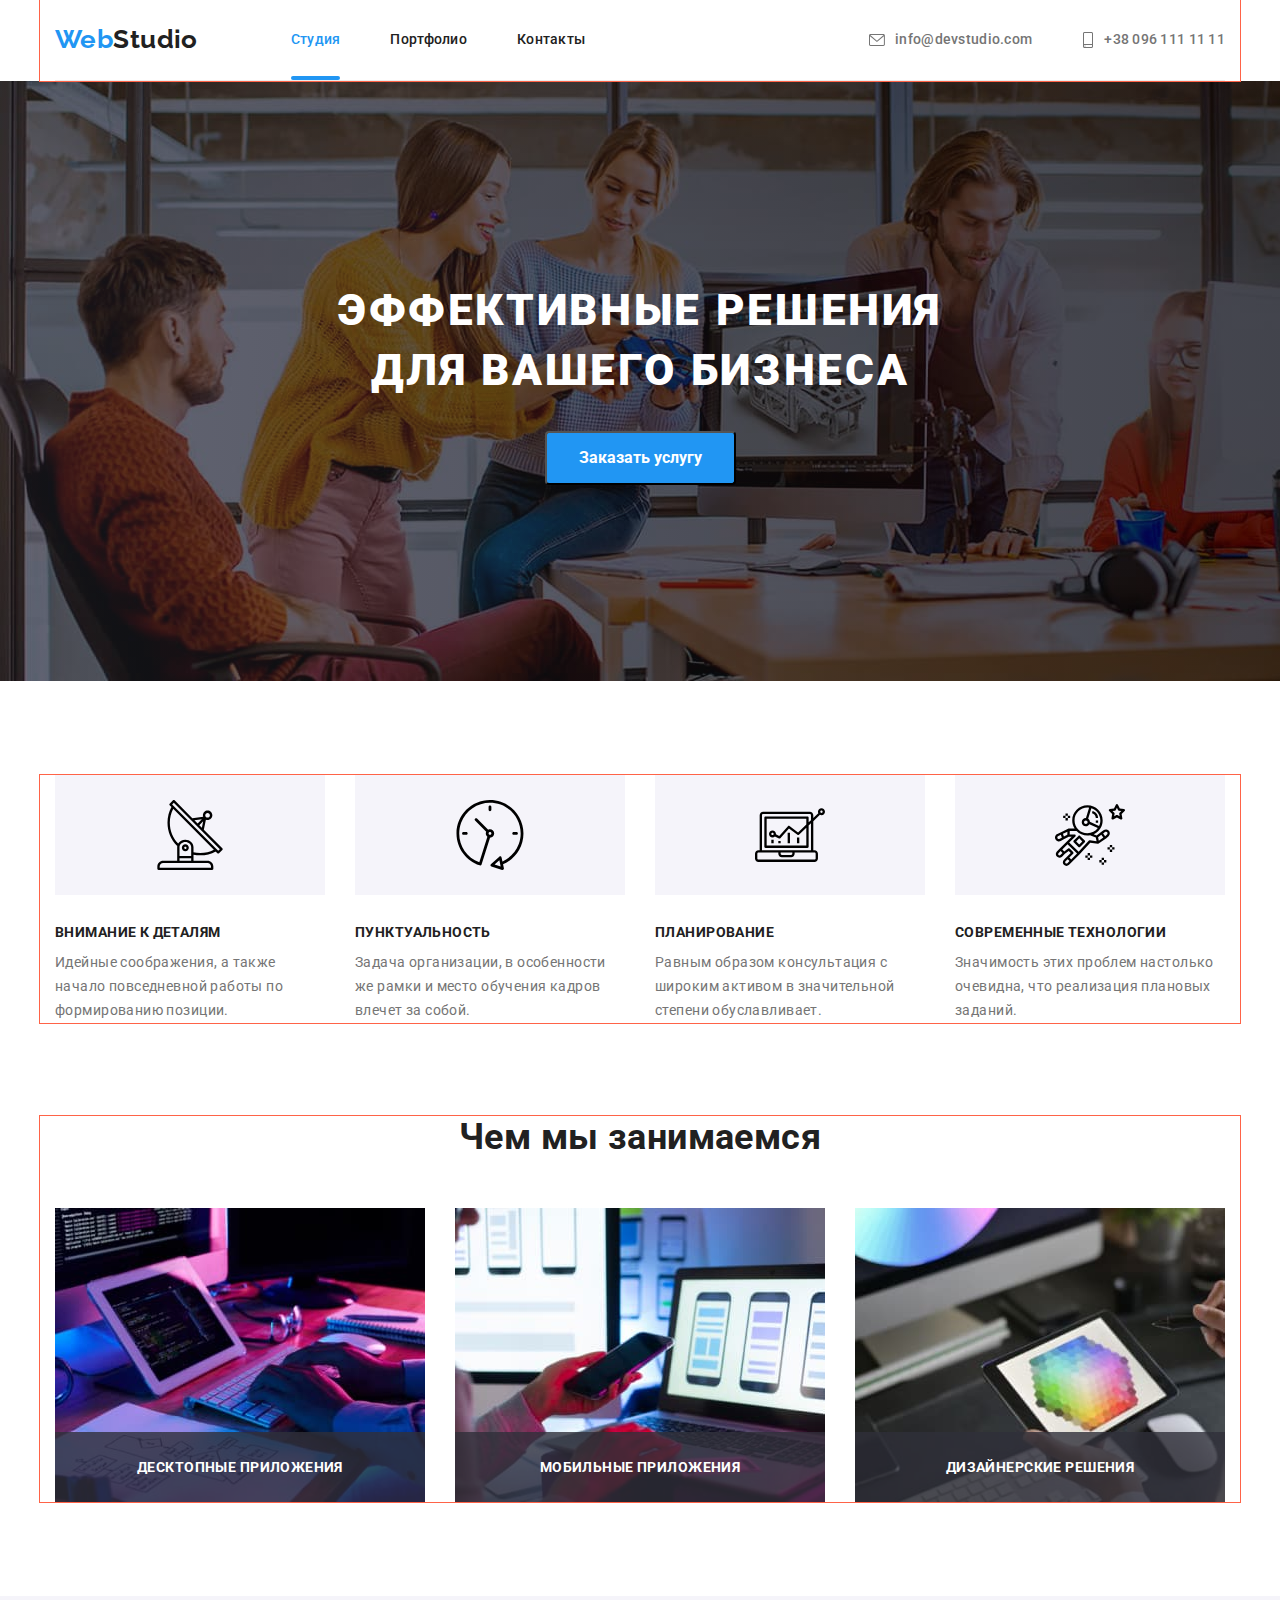
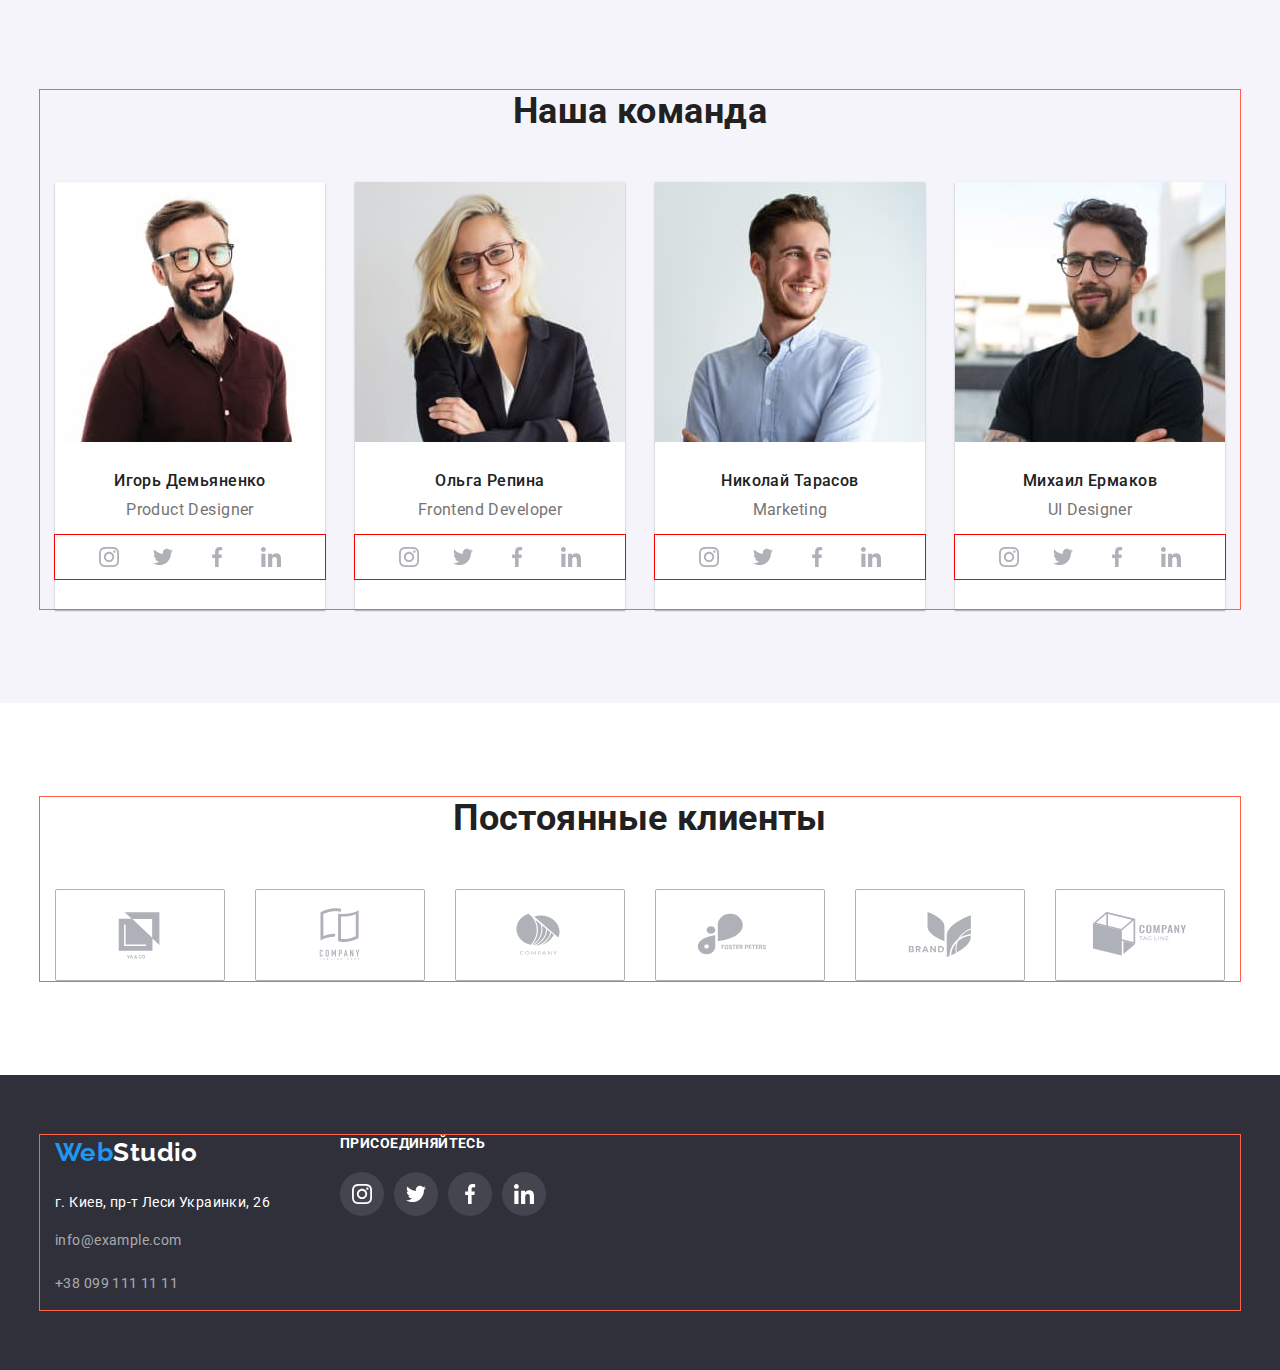
<file: index.html>
<!DOCTYPE html>
<html lang="ru">
  <head>
    <meta charset="UTF-8" />
    <meta http-equiv="X-UA-Compatible" content="IE=edge" />
    <meta name="viewport" content="width=device-width, initial-scale=1.0" />
    <title>Document</title>
    <link rel="preconnect" href="https://fonts.googleapis.com" />
    <link rel="preconnect" href="https://fonts.gstatic.com" crossorigin />
    <link
      href="https://fonts.googleapis.com/css2?family=Raleway:wght@700&family=Roboto:wght@400;500;700;900&display=swap"
      rel="stylesheet"
    />
    <link
      rel="stylesheet"
      href="https://cdnjs.cloudflare.com/ajax/libs/modern-normalize/1.1.0/modern-normalize.min.css"
    />
    <link rel="stylesheet" href="./css/styles.css" />
  </head>
  <body>
    <!--Шапка-->
    <header>
      <div class="container">
        <nav class="main-nav">
          <a href="/" class="logo-blue"> Web<span class="logo-black">Studio</span> </a>
          <ul class="site-nav list">
            <li class="item-nav">
              <a href="" class="link current">Студия</a>
            </li>
            <li class="item-nav">
              <a href="./portfolio.html" class="link">Портфолио</a>
            </li>
            <li class="item-nav">
              <a href="" class="link">Контакты</a>
            </li>
          </ul>
          <ul class="contacts-nav list">
            <li class="item">
              <a href="mailto:info@devstudio.com" class="mail">
                <svg class="mail-icon" width="16px" height="12px">
                  <use href="./images/symbol-defs.svg#icon-mail"></use>
                </svg>
                info@devstudio.com</a
              >
            </li>
            <li class="item">
              <a href="tel:+380961111111" class="tel">
                <svg class="mail-icon" width="12px" height="16px">
                  <use href="./images/symbol-defs.svg#icon-smartphone"></use>
                </svg>
                +38 096 111 11 11</a
              >
            </li>
          </ul>
        </nav>
      </div>
    </header>
    <main>
      <!-- Блок герой-->
      <section class="hero">
        <h1 class="hero-title">
          ЭФФЕКТИВНЫЕ РЕШЕНИЯ<br />
          ДЛЯ ВАШЕГО БИЗНЕСА
        </h1>
        <button type="button" class="button-hero" data-modal-open>Заказать услугу</button>
        <div class="backdrop is-hidden" data-modal>
          <div class="modal">
            <button class="icon-close" data-modal-close>
              <svg class="modal-icon" height="30" width="30">
                <use href="./images/symbol-defs.svg#icon-close"></use>
              </svg>
            </button>
          </div>
        </div>
      </section>
      <!-- Особенности-->
      <section class="section-plus">
        <div class="container">
          <h2 class="section-title-none">Особенности</h2>
          <ul class="plus">
            <li class="item">
              <div class="icon-fon">
                <svg class="item-icon" width="70" height="70">
                  <use href="./images/symbol-defs.svg#icon-antenna"></use>
                </svg>
              </div>
              <h3 class="qualite-title">ВНИМАНИЕ К ДЕТАЛЯМ</h3>
              <p>
                Идейные соображения, а также начало повседневной работы по формированию позиции.
              </p>
            </li>
            <li class="item">
              <div class="icon-fon">
                <svg class="item-icon" width="70" height="70">
                  <use href="./images/symbol-defs.svg#icon-clock"></use>
                </svg>
              </div>
              <h3 class="qualite-title">ПУНКТУАЛЬНОСТЬ</h3>
              <p>
                Задача организации, в особенности же рамки и место обучения кадров влечет за собой.
              </p>
            </li>
            <li class="item">
              <div class="icon-fon">
                <svg class="item-icon" width="70" height="70">
                  <use href="./images/symbol-defs.svg#icon-diagram"></use>
                </svg>
              </div>
              <h3 class="qualite-title">ПЛАНИРОВАНИЕ</h3>
              <p>
                Равным образом консультация с широким активом в значительной степени обуславливает.
              </p>
            </li>
            <li class="item">
              <div class="icon-fon">
                <svg class="item-icon" width="70" height="70">
                  <use href="./images/symbol-defs.svg#icon-astronaut"></use>
                </svg>
              </div>
              <h3 class="qualite-title">СОВРЕМЕННЫЕ ТЕХНОЛОГИИ</h3>
              <p>Значимость этих проблем настолько очевидна, что реализация плановых заданий.</p>
            </li>
          </ul>
        </div>
      </section>
      <!--Чем мы занимаемся-->
      <section class="section-work">
        <div class="container">
          <h2 class="section-title">Чем мы занимаемся</h2>
          <ul class="work">
            <li class="item">
              <div class="item-work">
                <img src="./images/box1.jpg" alt="рабочий стол компьютер" width="370" />
                <p class="work-title">ДEСКТОПНЫЕ ПРИЛОЖЕНИЯ</p>
              </div>
            </li>
            <li class="item">
              <div class="item-work">
                <img src="./images/box2.jpg" alt="рабочий стол ноутбук" width="370" />
                <p class="work-title">МОБИЛЬНЫЕ ПРИЛОЖЕНИЯ</p>
              </div>
            </li>
            <li class="item">
              <div class="item-work">
                <img src="./images/box3.jpg" alt="рабочий стол планшет" width="370" />
                <p class="work-title">ДИЗАЙНЕРСКИЕ РЕШЕНИЯ</p>
              </div>
            </li>
          </ul>
        </div>
      </section>
      <!-- Наша команда-->
      <section class="section-team">
        <div class="container">
          <h2 class="section-title">Наша команда</h2>
          <ul class="teams main">
            <li class="team-item">
              <img class="img" src="./images/team1.jpg" alt="Product Designer" width="270" />
              <div class="team-card">
                <h3 class="team-title">Игорь Демьяненко</h3>
                <p class="team-text">Product Designer</p>
                <ul class="icon">
                  <li class="icon-team">
                    <a href="#" class="team-social-icon">
                      <svg class="icon-social" width="20" height="20">
                        <use href="./images/symbol-defs.svg#icon-instagram"></use>
                      </svg>
                    </a>
                  </li>
                  <li class="icon-team">
                    <a href="#" class="team-social-icon">
                      <svg class="icon-social" width="20" height="20">
                        <use href="./images/symbol-defs.svg#icon-twitter"></use>
                      </svg>
                    </a>
                  </li>
                  <li class="icon-team">
                    <a href="#" class="team-social-icon">
                      <svg class="icon-social" width="20" height="20">
                        <use href="./images/symbol-defs.svg#icon-facebook"></use>
                      </svg>
                    </a>
                  </li>
                  <li class="icon-team">
                    <a href="#" class="team-social-icon">
                      <svg class="icon-social" width="20" height="20">
                        <use href="./images/symbol-defs.svg#icon-linkedin"></use>
                      </svg>
                    </a>
                  </li>
                </ul>
              </div>
            </li>
            <li class="team-item">
              <img class="img" src="./images/team2.jpg" alt="Frontend Developer" width="270" />
              <div class="team-card">
                <h3 class="team-title">Ольга Репина</h3>
                <p class="team-text">Frontend Developer</p>
                <ul class="icon">
                  <li class="icon-team">
                    <a href="#" class="team-social-icon">
                      <svg class="icon-social" width="20" height="20">
                        <use href="./images/symbol-defs.svg#icon-instagram"></use>
                      </svg>
                    </a>
                  </li>
                  <li class="icon-team">
                    <a href="#" class="team-social-icon">
                      <svg class="icon-social" width="20" height="20">
                        <use href="./images/symbol-defs.svg#icon-twitter"></use>
                      </svg>
                    </a>
                  </li>
                  <li class="icon-team">
                    <a href="#" class="team-social-icon">
                      <svg class="icon-social" width="20" height="20">
                        <use href="./images/symbol-defs.svg#icon-facebook"></use>
                      </svg>
                    </a>
                  </li>
                  <li class="icon-team">
                    <a href="#" class="team-social-icon">
                      <svg class="icon-social" width="20" height="20">
                        <use href="./images/symbol-defs.svg#icon-linkedin"></use>
                      </svg>
                    </a>
                  </li>
                </ul>
              </div>
            </li>
            <li class="team-item">
              <img class="img" src="./images/team3.jpg" alt="Marketing" width="270" />
              <div class="team-card">
                <h3 class="team-title">Николай Тарасов</h3>
                <p class="team-text">Marketing</p>
                <ul class="icon">
                  <li class="icon-team">
                    <a href="#" class="team-social-icon">
                      <svg class="icon-social" width="20" height="20">
                        <use href="./images/symbol-defs.svg#icon-instagram"></use>
                      </svg>
                    </a>
                  </li>
                  <li class="icon-team">
                    <a href="#" class="team-social-icon">
                      <svg class="icon-social" width="20" height="20">
                        <use href="./images/symbol-defs.svg#icon-twitter"></use>
                      </svg>
                    </a>
                  </li>
                  <li class="icon-team">
                    <a href="#" class="team-social-icon">
                      <svg class="icon-social" width="20" height="20">
                        <use href="./images/symbol-defs.svg#icon-facebook"></use>
                      </svg>
                    </a>
                  </li>
                  <li class="icon-team">
                    <a href="#" class="team-social-icon">
                      <svg class="icon-social" width="20" height="20">
                        <use href="./images/symbol-defs.svg#icon-linkedin"></use>
                      </svg>
                    </a>
                  </li>
                </ul>
              </div>
            </li>
            <li class="team-item">
              <img class="img" src="./images/team4.jpg" alt="UI Designer" width="270" />
              <div class="team-card">
                <h3 class="team-title">Михаил Ермаков</h3>
                <p class="team-text">UI Designer</p>
                <ul class="icon">
                  <li class="icon-team">
                    <a href="#" class="team-social-icon">
                      <svg class="icon-social" width="20" height="20">
                        <use href="./images/symbol-defs.svg#icon-instagram"></use>
                      </svg>
                    </a>
                  </li>
                  <li class="icon-team">
                    <a href="#" class="team-social-icon">
                      <svg class="icon-social" width="20" height="20">
                        <use href="./images/symbol-defs.svg#icon-twitter"></use>
                      </svg>
                    </a>
                  </li>
                  <li class="icon-team">
                    <a href="#" class="team-social-icon">
                      <svg class="icon-social" width="20" height="20">
                        <use href="./images/symbol-defs.svg#icon-facebook"></use>
                      </svg>
                    </a>
                  </li>
                  <li class="icon-team">
                    <a href="#" class="team-social-icon">
                      <svg class="icon-social" width="20" height="20">
                        <use href="./images/symbol-defs.svg#icon-linkedin"></use>
                      </svg>
                    </a>
                  </li>
                </ul>
              </div>
            </li>
          </ul>
        </div>
      </section>
      <!-- Наши клиенты -->
      <section class="clients">
        <div class="container">
          <h2 class="section-title">Постоянные клиенты</h2>
          <ul class="client-title">
            <li class="clients-card">
              <a href="#" class="client-log">
                <svg class="client-icon" width="106" height="60">
                  <use href="./images/symbol-defs.svg#icon-Logo1"></use>
                </svg>
              </a>
            </li>
            <li class="clients-card">
              <a href="#" class="client-log">
                <svg class="client-icon" width="106" height="60">
                  <use href="./images/symbol-defs.svg#icon-Logo2"></use>
                </svg>
              </a>
            </li>
            <li class="clients-card">
              <a href="#" class="client-log">
                <svg class="client-icon" width="106" height="60">
                  <use href="./images/symbol-defs.svg#icon-Logo3"></use>
                </svg>
              </a>
            </li>
            <li class="clients-card">
              <a href="#" class="client-log">
                <svg class="client-icon" width="106" height="60">
                  <use href="./images/symbol-defs.svg#icon-Logo4"></use>
                </svg>
              </a>
            </li>
            <li class="clients-card">
              <a href="#" class="client-log">
                <svg class="client-icon" width="106" height="60">
                  <use href="./images/symbol-defs.svg#icon-Logo5"></use>
                </svg>
              </a>
            </li>
            <li class="clients-card">
              <a href="#" class="client-log">
                <svg class="client-icon" width="106" height="60">
                  <use href="./images/symbol-defs.svg#icon-Logo6"></use>
                </svg>
              </a>
            </li>
          </ul>
        </div>
      </section>
    </main>
    <!--Футер-->
    <section class="footer-nav">
      <div class="container">
        <footer class="footer-contact">
          <div>
            <div class="logo-footer">
              <a href="/" class="logo-blue">Web<span class="logo-white">Studio</span></a>
            </div>
            <address>
              <ul class="adress-navigator">
                <li class="adress-nav">
                  <a
                    href="https://www.google.com.ua/maps/place/%D0%B1%D1%83%D0%BB.+%D0%9B%D0%B5%D1%81%D0%B8+%D0%A3%D0%BA%D1%80%D0%B0%D0%B8%D0%BD%D0%BA%D0%B8,+26,+%D0%9A%D0%B8%D0%B5%D0%B2,+02000/@50.4265807,30.5361971,17z/data=!3m1!4b1!4m5!3m4!1s0x40d4cf0e033ecbe9:0x57a4dffefec77da0!8m2!3d50.4265807!4d30.5383858?hl=ru"
                    class="adress"
                  >
                    г. Киев, пр-т Леси Украинки, 26</a
                  >
                </li>
                <li class="mailto-nav">
                  <a href="mailto:info@example.com" class="mail-footer">info@example.com</a>
                </li>
                <li class="tel-nav">
                  <a href="tel:+380991111111" class="tel-footer">+38 099 111 11 11</a>
                </li>
              </ul>
            </address>
          </div>
          <div>
            <h3 class="social-network">ПРИСОЕДИНЯЙТЕСЬ</h3>
            <ul class="icon-social-network">
              <li class="list-social-network">
                <a href="#" class="icon-soc-net">
                  <svg class="icon-social-footer" width="20" height="20">
                    <use href="./images/symbol-defs.svg#icon-instagram"></use>
                  </svg>
                </a>
              </li>
              <li class="list-social-network">
                <a href="#" class="icon-soc-net">
                  <svg class="icon-social-footer" width="20" height="20">
                    <use href="./images/symbol-defs.svg#icon-twitter"></use>
                  </svg>
                </a>
              </li>
              <li class="list-social-network">
                <a href="#" class="icon-soc-net">
                  <svg class="icon-social-footer" width="20" height="20">
                    <use href="./images/symbol-defs.svg#icon-facebook"></use>
                  </svg>
                </a>
              </li>
              <li class="list-social-network">
                <a href="#" class="icon-soc-net">
                  <svg class="icon-social-footer" width="20" height="20">
                    <use href="./images/symbol-defs.svg#icon-linkedin"></use>
                  </svg>
                </a>
              </li>
            </ul>
          </div>
        </footer>
      </div>
    </section>
    <script src="./js/modal.js"></script>
  </body>
</html>
</file>
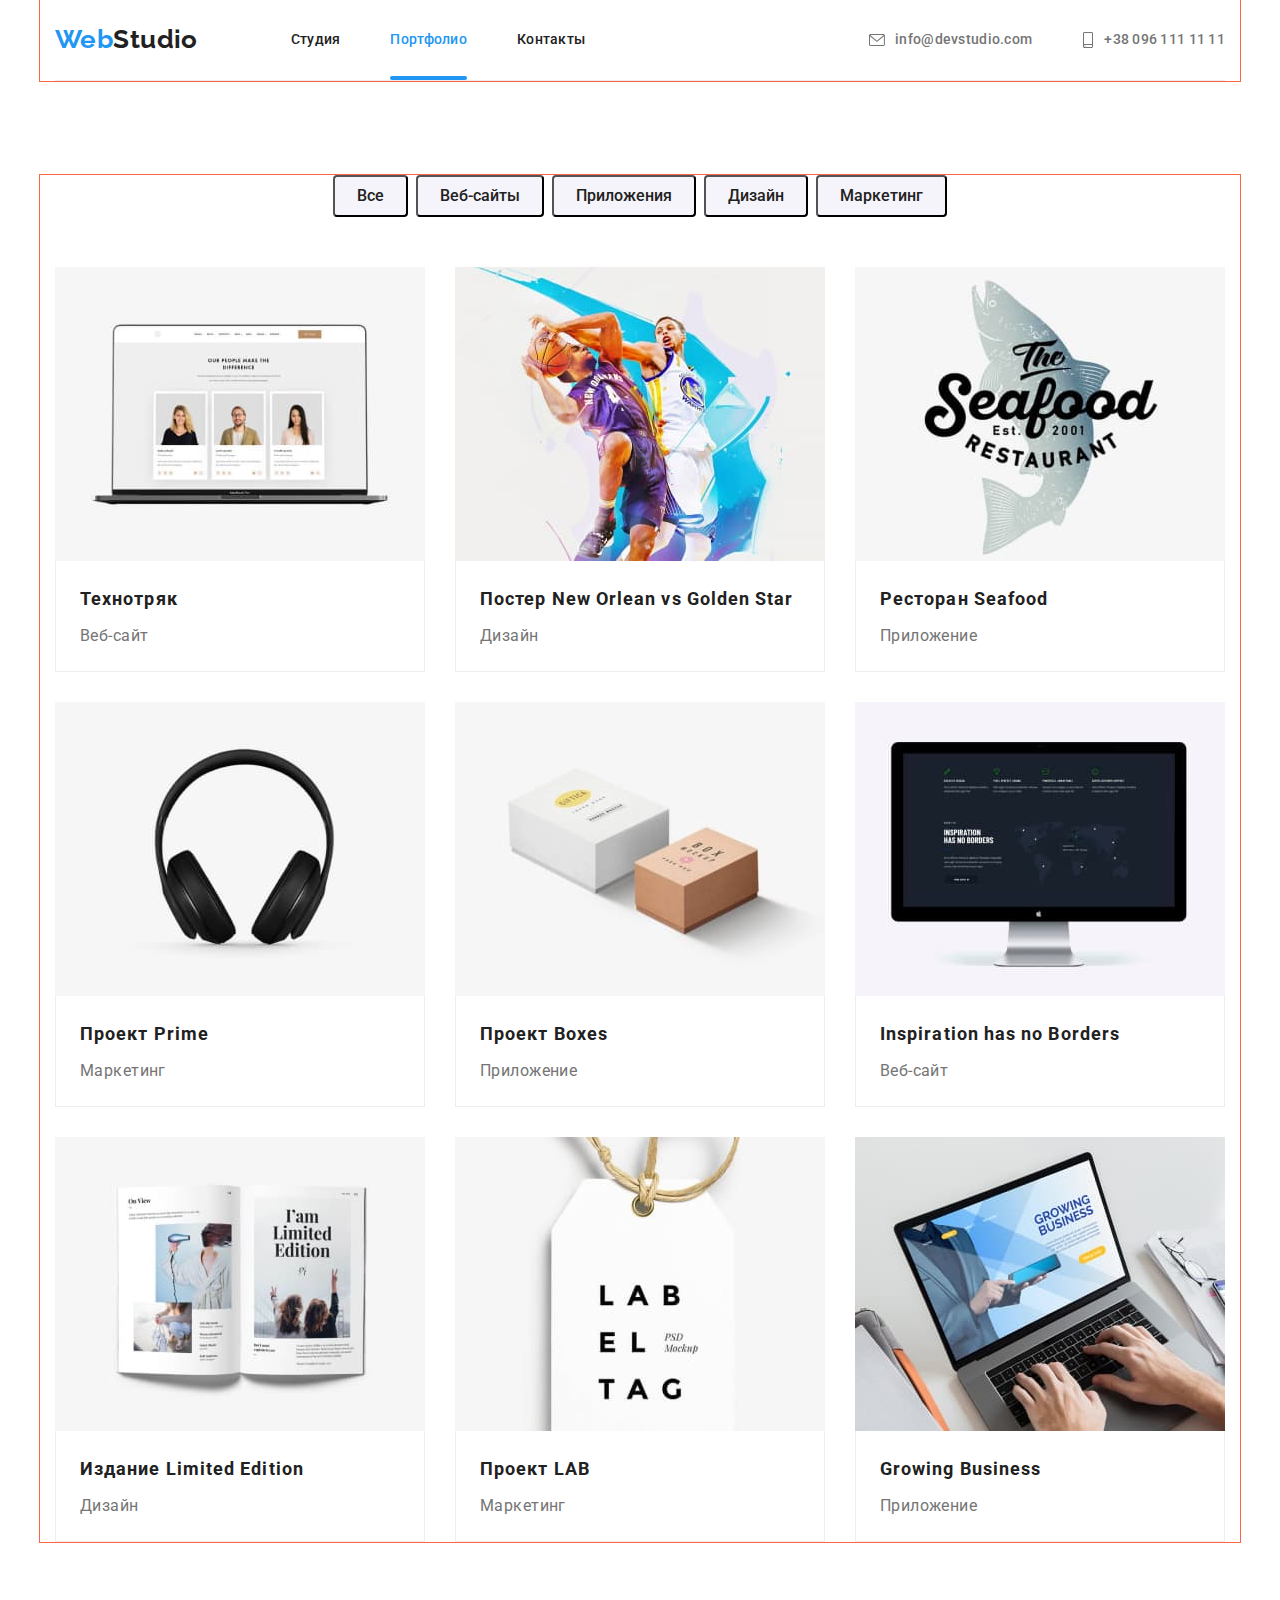
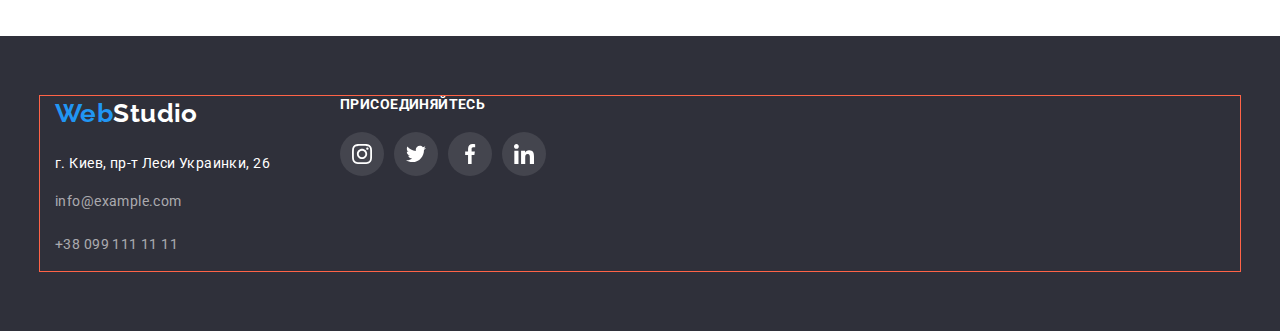
<file: portfolio.html>
<!DOCTYPE html>
<html lang="ru">
  <head>
    <meta charset="UTF-8" />
    <meta http-equiv="X-UA-Compatible" content="IE=edge" />
    <meta name="viewport" content="width=device-width, initial-scale=1.0" />
    <title>Document</title>
    <link rel="preconnect" href="https://fonts.googleapis.com" />
    <link rel="preconnect" href="https://fonts.gstatic.com" crossorigin />
    <link
      href="https://fonts.googleapis.com/css2?family=Raleway:wght@700&family=Roboto:wght@400;500;700;900&display=swap"
      rel="stylesheet"
    />
    <link
      rel="stylesheet"
      href="https://cdnjs.cloudflare.com/ajax/libs/modern-normalize/1.1.0/modern-normalize.min.css"
    />
    <link rel="stylesheet" href="./css/styles.css" />
  </head>
  <body>
    <!--Шапка-->
    <header>
      <div class="container">
        <nav class="main-nav">
          <a href="/" class="logo-blue"> Web<span class="logo-black">Studio</span> </a>
          <ul class="site-nav list">
            <li class="item-nav"><a href="./index.html" class="link">Студия</a></li>
            <li class="item-nav"><a href="" class="link current">Портфолио</a></li>
            <li class="item-nav"><a href="./portfolio.html" class="link">Контакты</a></li>
          </ul>
          <ul class="contacts-nav list">
            <li class="item">
              <a href="mailto:info@devstudio.com" class="mail">
                <svg class="mail-icon" width="16px" height="12px">
                  <use href="./images/symbol-defs.svg#icon-mail"></use>
                </svg>
                info@devstudio.com</a
              >
            </li>
            <li class="item">
              <a href="tel:+380961111111" class="tel">
                <svg class="mail-icon" width="12px" height="16px">
                  <use href="./images/symbol-defs.svg#icon-smartphone"></use>
                </svg>
                +38 096 111 11 11</a
              >
            </li>
          </ul>
        </nav>
      </div>
    </header>
    <main>
      <!-- Секция кнопок фильтры -->
      <h1 class="section-title-none">Наши работы</h1>
      <section class="portfolio-main">
        <div class="container">
          <h2 class="section-title-none">Портфролио</h2>
          <ul class="button-navigation">
            <li class="navigator-list">
              <button title="button" class="filter">Все</button>
            </li>
            <li class="navigator-list">
              <button title="button" class="filter">Веб-сайты</button>
            </li>
            <li class="navigator-list">
              <button title="button" class="filter">Приложения</button>
            </li>
            <li class="navigator-list">
              <button title="button" class="filter">Дизайн</button>
            </li>
            <li class="navigator-list">
              <button title="button" class="filter">Маркетинг</button>
            </li>
          </ul>
          <ul class="portfolio portfolio-card">
            <li class="list-card">
              <a href="" class="link-portfolio-card">
                <div class="card-nav">
                  <img class="img-nav" src="./images/portfolio1.jpg" alt="ноутбук" width="370" />
                  <p class="card-text">
                    Ресурс предлагает комплексные предложения с разным уровнем функционала и
                    сервисов. Все это позволит посетителю получить исчерпывающие сведения о компании
                    или частном лице.
                  </p>
                </div>
                <div class="portfolio-nav">
                  <h3 class="portfolio-title">Технотряк</h3>
                  <p class="portfolio-text">Веб-сайт</p>
                </div>
              </a>
            </li>
            <li class="list-card">
              <a href="">
                <div class="card-nav">
                  <img
                    class="img-nav"
                    src="./images/portfolio2.jpg"
                    alt="постер с баскетболистами"
                    width="370"
                  />
                  <p class="card-text">
                    Ресурс предлагает комплексные предложения с разным уровнем функционала и
                    сервисов. Все это позволит посетителю получить исчерпывающие сведения о компании
                    или частном лице.
                  </p>
                </div>
                <div class="portfolio-nav">
                  <h3 class="portfolio-title">Постер New Orlean vs Golden Star</h3>
                  <p class="portfolio-text">Дизайн</p>
                </div>
              </a>
            </li>
            <li class="list-card">
              <a href="">
                <div class="card-nav">
                  <img
                    class="img-nav"
                    src="./images/portfolio3.jpg"
                    alt="логотип ресторана"
                    width="370"
                  />
                  <p class="card-text">
                    Ресурс предлагает комплексные предложения с разным уровнем функционала и
                    сервисов. Все это позволит посетителю получить исчерпывающие сведения о компании
                    или частном лице.
                  </p>
                </div>
                <div class="portfolio-nav">
                  <h3 class="portfolio-title">Ресторан Seafood</h3>
                  <p class="portfolio-text">Приложение</p>
                </div>
              </a>
            </li>
            <li class="list-card">
              <a href="">
                <div class="card-nav">
                  <img class="img-nav" src="./images/portfolio4.jpg" alt="наушники" width="370" />
                  <p class="card-text">
                    Ресурс предлагает комплексные предложения с разным уровнем функционала и
                    сервисов. Все это позволит посетителю получить исчерпывающие сведения о компании
                    или частном лице.
                  </p>
                </div>
                <div class="portfolio-nav">
                  <h3 class="portfolio-title">Проект Prime</h3>
                  <p class="portfolio-text">Маркетинг</p>
                </div>
              </a>
            </li>
            <li class="list-card">
              <a href="">
                <div class="card-nav">
                  <img
                    class="img-nav"
                    src="./images/portfolio5.jpg"
                    alt="две коробки"
                    width="370"
                  />
                  <p class="card-text">
                    Ресурс предлагает комплексные предложения с разным уровнем функционала и
                    сервисов. Все это позволит посетителю получить исчерпывающие сведения о компании
                    или частном лице.
                  </p>
                </div>
                <div class="portfolio-nav">
                  <h3 class="portfolio-title">Проект Boxes</h3>
                  <p class="portfolio-text">Приложение</p>
                </div>
              </a>
            </li>
            <li class="list-card">
              <a href="">
                <div class="card-nav">
                  <img class="img-nav" src="./images/portfolio6.jpg" alt="монитор" width="370" />
                  <p class="card-text">
                    Ресурс предлагает комплексные предложения с разным уровнем функционала и
                    сервисов. Все это позволит посетителю получить исчерпывающие сведения о компании
                    или частном лице.
                  </p>
                </div>
                <div class="portfolio-nav">
                  <h3 class="portfolio-title">Inspiration has no Borders</h3>
                  <p class="portfolio-text">Веб-сайт</p>
                </div>
              </a>
            </li>
            <li class="list-card">
              <a href="">
                <div class="card-nav">
                  <img class="img-nav" src="./images/portfolio7.jpg" alt="книга" width="370" />
                  <p class="card-text">
                    Ресурс предлагает комплексные предложения с разным уровнем функционала и
                    сервисов. Все это позволит посетителю получить исчерпывающие сведения о компании
                    или частном лице.
                  </p>
                </div>
                <div class="portfolio-nav">
                  <h3 class="portfolio-title">Издание Limited Edition</h3>
                  <p class="portfolio-text">Дизайн</p>
                </div>
              </a>
            </li>
            <li class="list-card">
              <a href="">
                <div class="card-nav">
                  <img class="img-nav" src="./images/portfolio8.jpg" alt="лейба" width="370" />
                  <p class="card-text">
                    Ресурс предлагает комплексные предложения с разным уровнем функционала и
                    сервисов. Все это позволит посетителю получить исчерпывающие сведения о компании
                    или частном лице.
                  </p>
                </div>
                <div class="portfolio-nav">
                  <h3 class="portfolio-title">Проект LAB</h3>
                  <p class="portfolio-text">Маркетинг</p>
                </div>
              </a>
            </li>
            <li class="list-card">
              <a href="">
                <div class="card-nav">
                  <img
                    class="img-nav"
                    src="./images/portfolio9.jpg"
                    alt="человек работает на ноутбуке"
                    width="370"
                  />
                  <p class="card-text">
                    Ресурс предлагает комплексные предложения с разным уровнем функционала и
                    сервисов. Все это позволит посетителю получить исчерпывающие сведения о компании
                    или частном лице.
                  </p>
                </div>
                <div class="portfolio-nav">
                  <h3 class="portfolio-title">Growing Business</h3>
                  <p class="portfolio-text">Приложение</p>
                </div>
              </a>
            </li>
          </ul>
        </div>
      </section>
    </main>
    <!--Футер-->
    <section class="footer-nav">
      <div class="container">
        <footer class="footer-contact">
          <div>
            <div class="logo-footer">
              <a href="/" class="logo-blue">Web<span class="logo-white">Studio</span></a>
            </div>
            <address>
              <ul class="adress-navigator">
                <li class="adress-nav">
                  <a
                    href="https://www.google.com.ua/maps/place/%D0%B1%D1%83%D0%BB.+%D0%9B%D0%B5%D1%81%D0%B8+%D0%A3%D0%BA%D1%80%D0%B0%D0%B8%D0%BD%D0%BA%D0%B8,+26,+%D0%9A%D0%B8%D0%B5%D0%B2,+02000/@50.4265807,30.5361971,17z/data=!3m1!4b1!4m5!3m4!1s0x40d4cf0e033ecbe9:0x57a4dffefec77da0!8m2!3d50.4265807!4d30.5383858?hl=ru"
                    class="adress"
                  >
                    г. Киев, пр-т Леси Украинки, 26</a
                  >
                </li>
                <li class="mailto-nav">
                  <a href="mailto:info@example.com" class="mail-footer">info@example.com</a>
                </li>
                <li class="tel-nav">
                  <a href="tel:+380991111111" class="tel-footer">+38 099 111 11 11</a>
                </li>
              </ul>
            </address>
          </div>
          <div>
            <h3 class="social-network">ПРИСОЕДИНЯЙТЕСЬ</h3>
            <ul class="icon-social-network">
              <li class="list-social-network">
                <a href="#" class="icon-soc-net">
                  <svg class="icon-social-footer" width="20" height="20">
                    <use href="./images/symbol-defs.svg#icon-instagram"></use>
                  </svg>
                </a>
              </li>
              <li class="list-social-network">
                <a href="#" class="icon-soc-net">
                  <svg class="icon-social-footer" width="20" height="20">
                    <use href="./images/symbol-defs.svg#icon-twitter"></use>
                  </svg>
                </a>
              </li>
              <li class="list-social-network">
                <a href="#" class="icon-soc-net">
                  <svg class="icon-social-footer" width="20" height="20">
                    <use href="./images/symbol-defs.svg#icon-facebook"></use>
                  </svg>
                </a>
              </li>
              <li class="list-social-network">
                <a href="#" class="icon-soc-net">
                  <svg class="icon-social-footer" width="20" height="20">
                    <use href="./images/symbol-defs.svg#icon-linkedin"></use>
                  </svg>
                </a>
              </li>
            </ul>
          </div>
        </footer>
      </div>
    </section>
  </body>
</html>
</file>
<file: css/styles.css>
/* цвет текста заглавия #212121 */
/* цвет текста кнопки #FFFFFF */
/* цвет текста основной #757575 */
/* цвет текста выделения #2196F3 */
/* цвет фона основной #FFFFFF */
/* цвет фона вторичный #F5F4FA */
/* цвет фона футер #2F303A */

html {
  box-sizing: border-box;
}

*,
*::before,
*::after {
  box-sizing: inherit;
}

:root {
  --primary-text-color: #757575;
  --title-text-color: #212121;
  --hero-text-color: #ffffff;
  --acent-color: #2196f3;
  --button-fon-color: #f5f4fa;
}
body {
  background-color: #ffffff;
  color: #757575;
  font-family: Roboto, sans-serif;
  font-size: 14px;
  line-height: 1.71;
  letter-spacing: 0.03em;
}
a {
  text-decoration: none;
}
img {
  display: block;
}
ul {
  margin: 0px;
  padding: 0px;
  list-style: none;
}
address {
  font: inherit;
}

.container {
  margin-left: auto;
  margin-right: auto;
  padding-left: 15px;
  padding-right: 15px;
  width: 1200px;
  outline: 1px solid tomato;
}

/* Cтили  страницы index.html*/

/* main-nav */
.main-nav {
  display: flex;
  align-items: center;
  border-bottom: 1px solid #ececec;
}
.logo-blue {
  color: var(--acent-color);
  font-family: Raleway, sans-serif;
  font-weight: 700;
  font-size: 26px;
  line-height: 1.17;
}
.logo-white {
  color: var(--hero-text-color);
  font-family: Raleway, sans-serif;
  font-weight: 700;
  font-size: 26px;
  line-height: 1.38;
}
.logo-black {
  color: var(--title-text-color);
  font-family: Raleway, sans-serif;
  font-weight: 700;
  font-size: 26px;
  line-height: 1.38;
}
/* site nav */
.site-nav {
  display: flex;
  margin-left: 93px;
}
.site-nav .item:not(:last-child) {
  margin-right: 50px;
}

.site-nav.list {
  font-weight: 500;
  font-size: 14px;
  line-height: 1.14;
  letter-spacing: 0.02em;
}
.site-nav .link {
  display: block;
  padding-top: 32px;
  padding-bottom: 32px;

  color: var(--title-text-color);
  transition: color 250ms cubic-bezier(0.4, 0, 0.2, 1);
}
.site-nav .link:hover,
.site-nav .link:focus {
  color: var(--acent-color);
}
.item-nav {
  position: relative;
}
.item-nav:not(:last-child) {
  margin-right: 50px;
}
.site-nav .link.current {
  color: var(--acent-color);
}

.link.current::after {
  content: '';
  position: absolute;
  bottom: 0;
  left: 0;
  display: block;
  width: 100%;
  height: 4px;
  border-radius: 2px;
  background-color: var(--acent-color);
}
/* навигация */
.contacts-nav {
  display: flex;
  margin-left: auto;
}
.contacts-nav .item:not(:last-child) {
  margin-right: 50px;
}
.contacts-nav.list {
  font-weight: 500;
  font-size: 14px;
  line-height: 1.14;
  letter-spacing: 0.02em;
}

.mail {
  display: flex;
  align-items: center;
  color: var(--primary-text-color);
  font-weight: 500;
  font-size: 14px;
  line-height: 1.14;
  letter-spacing: 0.02em;
  transition: color 250ms cubic-bezier(0.4, 0, 0.2, 1);
}
.mail:hover,
.mail:focus {
  color: var(--acent-color);
}
.mail-icon {
  fill: currentColor;
  margin-right: 10px;
  align-items: center;
  transition: fill 250ms cubic-bezier(0.4, 0, 0.2, 1);
}
.mail:hover,
.mail:focus .mail-icon {
  fill: var(--acent-color);
}
.tel {
  display: flex;
  align-items: center;
  color: var(--primary-text-color);
  font-weight: 500;
  font-size: 14px;
  line-height: 1.14;
  letter-spacing: 0.02em;
  transition: color 250ms cubic-bezier(0.4, 0, 0.2, 1);
}
.tel:hover,
.tel:focus {
  color: var(--acent-color);
}

/* Hero */
.hero {
  text-align: center;
  padding-top: 200px;
  padding-bottom: 200px;
  max-width: 1600px;
  height: 600px;

  background-image: linear-gradient(to right, rgba(47, 48, 58, 0.4), rgba(0, 0, 0, 0.5)),
    url('../images/hero.jpg');

  margin: 0 auto;
}
.hero-title {
  margin-top: 0;
  margin-bottom: 30px;

  color: var(--hero-text-color);
  font-weight: 900;
  font-size: 44px;
  line-height: 1.36;
  letter-spacing: 0.06em;
}
/* кнопка */
.button-hero {
  display: inline-block;
  border-radius: 4px;
  padding: 10px 32px;

  color: #ffffff;
  background-color: #2196f3;
  font-family: Roboto;
  font-weight: 700;
  font-size: 16px;
  line-height: 1.88;
  text-align: center;
}
/* Модалка */
.backdrop {
  position: fixed;
  top: 0;
  left: 0;
  width: 100%;
  height: 100%;
  background-color: rgba(0, 0, 0, 0.2);
  opacity: 1;
  visibility: visible;
  transition: opacity 250ms cubic-bezier(0.4, 0, 0.2, 1),
    visibility 250ms cubic-bezier(0.4, 0, 0.2, 1);
}
.backdrop.is-hidden {
  opacity: 0;
  visibility: hidden;
  pointer-events: none;
}

.modal {
  position: absolute;
  top: 50%;
  left: 50%;

  width: 528px;
  height: 581px;

  background-color: #fff;
  transform: translate(-50%, -50%) scale(1.2);
  transition: transform 250ms cubic-bezier(0.4, 0, 0.2, 1);
}
.backdrop.is-hidden .modal {
  transform: translate(-50%, -50%) scale(0);
}
.icon-close {
  padding: 0;
  margin: 0;
  border: none;
  background: none;
}
.modal-icon {
  position: absolute;
  top: 8px;
  right: 8px;
  border: 1px solid rgba(0, 0, 0, 0.1);
  border-radius: 50%;
  background-color: #fff;
}
/* все заголовки */
.section-title-none {
  position: absolute;
  width: 1px;
  height: 1px;
  margin: -1px;
  border: 0;
  padding: 0;
  white-space: nowrap;
  clip-path: inset(100%);
  clip: rect(0 0 0 0);
  overflow: hidden;
}
.section-title {
  margin-top: 0;
  margin-bottom: 50px;

  color: var(--title-text-color);
  font-weight: 700;
  font-size: 36px;
  line-height: 1.17;
  text-align: center;
}

/* секции Plus особенность*/
.section-plus {
  padding-top: 94px;
  padding-bottom: 93px;
}
.section-plus .qualite-title {
  margin-top: 0;
  margin-bottom: 10px;
}
.section-plus p {
  margin-top: 0;
  margin-bottom: 0;
}
.plus {
  display: flex;
}
.plus .item {
  width: 270px;
}
.plus .item:not(:last-child) {
  margin-right: 30px;
}

.icon-fon {
  display: flex;
  align-items: center;
  justify-content: center;
  width: 270px;
  height: 120px;
  margin-bottom: 30px;
  background-color: #f5f4fa;
}

.qualite-title {
  color: var(--title-text-color);
  font-weight: 700;
  font-size: 14px;
  line-height: 1.14;
}

/* Секция Work чем мы занимаемся*/
.section-work {
  padding-bottom: 94px;
}
.work {
  display: flex;
}
.work .item:not(:last-child) {
  margin-right: 30px;
}
.item-work {
  position: relative;
}
.work-title {
  position: absolute;
  display: flex;
  justify-content: center;
  align-items: center;
  margin: 0;
  padding: 0;
  bottom: 0;
  left: 0;
  width: 100%;
  height: 70px;

  font-weight: 700;
  font-size: 14px;
  line-height: 1.17;
  letter-spacing: 0.03em;

  background-color: rgba(47, 48, 58, 0.8);

  color: #fff;
}
/* Cекция Team наша команда */

.section-team {
  padding-top: 94px;
  padding-bottom: 94px;
  background-color: #f5f4fa;
}
.main {
  display: flex;
}
.team-item {
  width: calc((100% - 3 * 30px) / 4);
  box-shadow: 0px 1px 3px rgba(0, 0, 0, 0.12), 0px 1px 1px rgba(0, 0, 0, 0.14),
    0px 2px 1px rgba(0, 0, 0, 0.2);
}
.team-item:not(:last-child) {
  margin-right: 30px;
}
.team-card {
  padding-top: 30px;
  padding-bottom: 30px;
  background-color: #fff;
}
.team-title {
  margin-top: 0;
  margin-bottom: 10px;
  text-align: center;
  color: var(--title-text-color);
  font-weight: 500;
  font-size: 16px;
  line-height: 1.17;
}
.team-text {
  margin-top: 0;
  margin-bottom: 16px;
  text-align: center;
  font-weight: 400;
  font-size: 16px;
  line-height: 1.17;
}

.icon {
  display: flex;
  justify-content: space-between;
  padding-left: 32px;
  padding-right: 32px;
  list-style: none;
  outline: 1px solid red;
}
.team-social-icon {
  display: flex;
  align-items: center;
  justify-content: center;
  width: 44px;
  height: 44px;
  fill: #afb1b8;
  background: #ffffff;
  transition: fill 250ms cubic-bezier(0.4, 0, 0.2, 1),
    background-color 250ms cubic-bezier(0.4, 0, 0.2, 1),
    border-radius 250ms cubic-bezier(0.4, 0, 0.2, 1);
}
.team-social-icon:hover,
.team-social-icon:focus {
  fill: #ffffff;
  background-color: #2196f3;
  border-radius: 50%;
}

.img {
  max-width: 100%;
}

/* Клиенты Clients */
.clients {
  padding-top: 94px;
  padding-bottom: 94px;
}
.client-title {
  display: flex;
  justify-content: space-between;
}

.clients-card {
  display: inline-flex;
  justify-content: space-between;
  margin: 0;
  padding: 0;
}

.client-log {
  display: flex;
  align-items: center;
  justify-content: center;
  width: 170px;
  height: 92px;

  border: 1px solid #afb1b8;
  border-radius: 2px;
  fill: #afb1b8;
  transition: fill 250ms cubic-bezier(0.4, 0, 0.2, 1), border 250ms cubic-bezier(0.4, 0, 0.2, 1);
}
.client-log:hover,
.client-log:focus {
  fill: #2196f3;
  border: 1px solid #2196f3;
}

/* Футер */
.footer-nav {
  background-color: #2f303a;
  padding-top: 60px;
  padding-bottom: 60px;
}

.footer-contact {
  display: inline-flex;
}
.logo-footer {
  padding-bottom: 20px;
}
.adress-navigator {
  padding-right: 70px;
}

.adress-nav,
.mailto-nav,
.tel-nav {
  padding-bottom: 9px;
}
.adress {
  color: rgba(255, 255, 255, 1);
  font-weight: 400;
  font-size: 14px;
  line-height: 1.71;
  letter-spacing: 0.03em;
}

.mail-footer {
  color: rgba(255, 255, 255, 0.6);
  font-weight: 400;
  font-size: 14px;
  line-height: 2.42;
  letter-spacing: 0.03em;
}
.tel-footer {
  color: rgba(255, 255, 255, 0.6);
  font-weight: 400;
  font-size: 14px;
  line-height: 2.42;
  letter-spacing: 0.03em;
}

.social-network {
  color: var(--hero-text-color);
  font-weight: 700;
  font-size: 14px;
  line-height: 1.17;
  padding-bottom: 20px;
  margin: 0;
  padding-top: 0;
}
.icon-social-network {
  display: inline-flex;
}
.icon-social-footer {
  fill: #ffffff;
}
.icon-soc-net {
  width: 44px;
  height: 44px;
  background-color: rgba(255, 255, 255, 0.1);
  border-radius: 50%;
  display: flex;
  align-items: center;
  justify-content: center;
  transition: background-color 250ms cubic-bezier(0.4, 0, 0.2, 1);
}
.icon-soc-net:hover,
.icon-soc-net:focus {
  background-color: #2196f3;
}
.list-social-network:not(:last-child) {
  margin-right: 10px;
}

/* portfolio.html */
.portfolio-main {
  padding: 94px 0;
}
/* Кнопки фильтры */
.button-navigation {
  display: flex;
  justify-content: center;
  margin-bottom: 50px;
}
.navigator-list:not(:last-child) {
  margin-right: 8px;
}
.button-navigation .filter {
  font-family: Roboto, sans-serif;
  font-weight: 500;
  font-size: 16px;
  line-height: 1.62;
  text-align: center;
  border-radius: 4px;
  padding: 6px 22px 6px 22px;
}

.button-navigation .filter {
  color: var(--title-text-color);
  background-color: var(--button-fon-color);
  transition: color 250ms cubic-bezier(0.4, 0, 0.2, 1),
    background-color 250ms cubic-bezier(0.4, 0, 0.2, 1);
}
.button-navigation .filter:hover,
.button-navigation .filter:focus {
  color: var(--hero-text-color);
  background-color: var(--acent-color);
}

/* Портфолио */
.portfolio-card {
  display: flex;
  flex-wrap: wrap;
}
.list-card:not(:nth-child(3n)) {
  width: calc((100% - 60px) / 3);
  margin-right: 30px;
}
.list-card:not(:nth-last-child(-n + 3)) {
  margin-bottom: 30px;
  transition: box-shadow 250ms cubic-bezier(0.4, 0, 0.2, 1);
}
.list-card:hover,
.list-card:focus {
  box-shadow: 0px 1px 1px rgba(0, 0, 0, 0.12), 0px 4px 4px rgba(0, 0, 0, 0.06),
    1px 4px 6px rgba(0, 0, 0, 0.16);
}
.portfolio-title {
  margin-bottom: 4px;
  margin-top: 0;
  color: var(--title-text-color);
  font-weight: 700;
  font-size: 18px;
  line-height: 2;
  letter-spacing: 0.06em;
}
.portfolio-text {
  margin: 0;
  font-family: Roboto, sans-serif;
  font-weight: 400;
  font-size: 16px;
  line-height: 1.88;
  color: var(--primary-text-color);
}

.portfolio-nav {
  padding: 20px 24px 20px 24px;

  border-left: 1px solid #eeeeee;
  border-right: 1px solid #eeeeee;
  border-bottom: 1px solid #eeeeee;
}

.card-nav {
  position: relative;
  overflow: hidden;
}
.card-nav::before {
  display: block;
  content: '';
  position: absolute;
  top: 0;
  left: 0;
  width: 100%;
  height: 100%;
  background-color: rgba(33, 150, 243, 0.9);
  opacity: 0;
  transform: translateY(100%);
  transition: transform 250ms cubic-bezier(0.4, 0, 0.2, 1);
}

.list-card:hover .card-nav::before {
  transform: translateY(0);
  opacity: 1;
}
.card-text {
  position: absolute;
  top: 0;
  left: 0;
  margin: 0;
  padding: 62px 24px;

  font-weight: 400;
  font-size: 18px;
  line-height: 1.55;
  letter-spacing: 0.03em;
  color: var(--hero-text-color);
  opacity: 0;
  transform: translateY(100%);
  transition: transform 250ms cubic-bezier(0.4, 0, 0.2, 1);
}

.list-card:hover .card-text {
  opacity: 1;
  transform: translateY(0);
}
</file>
